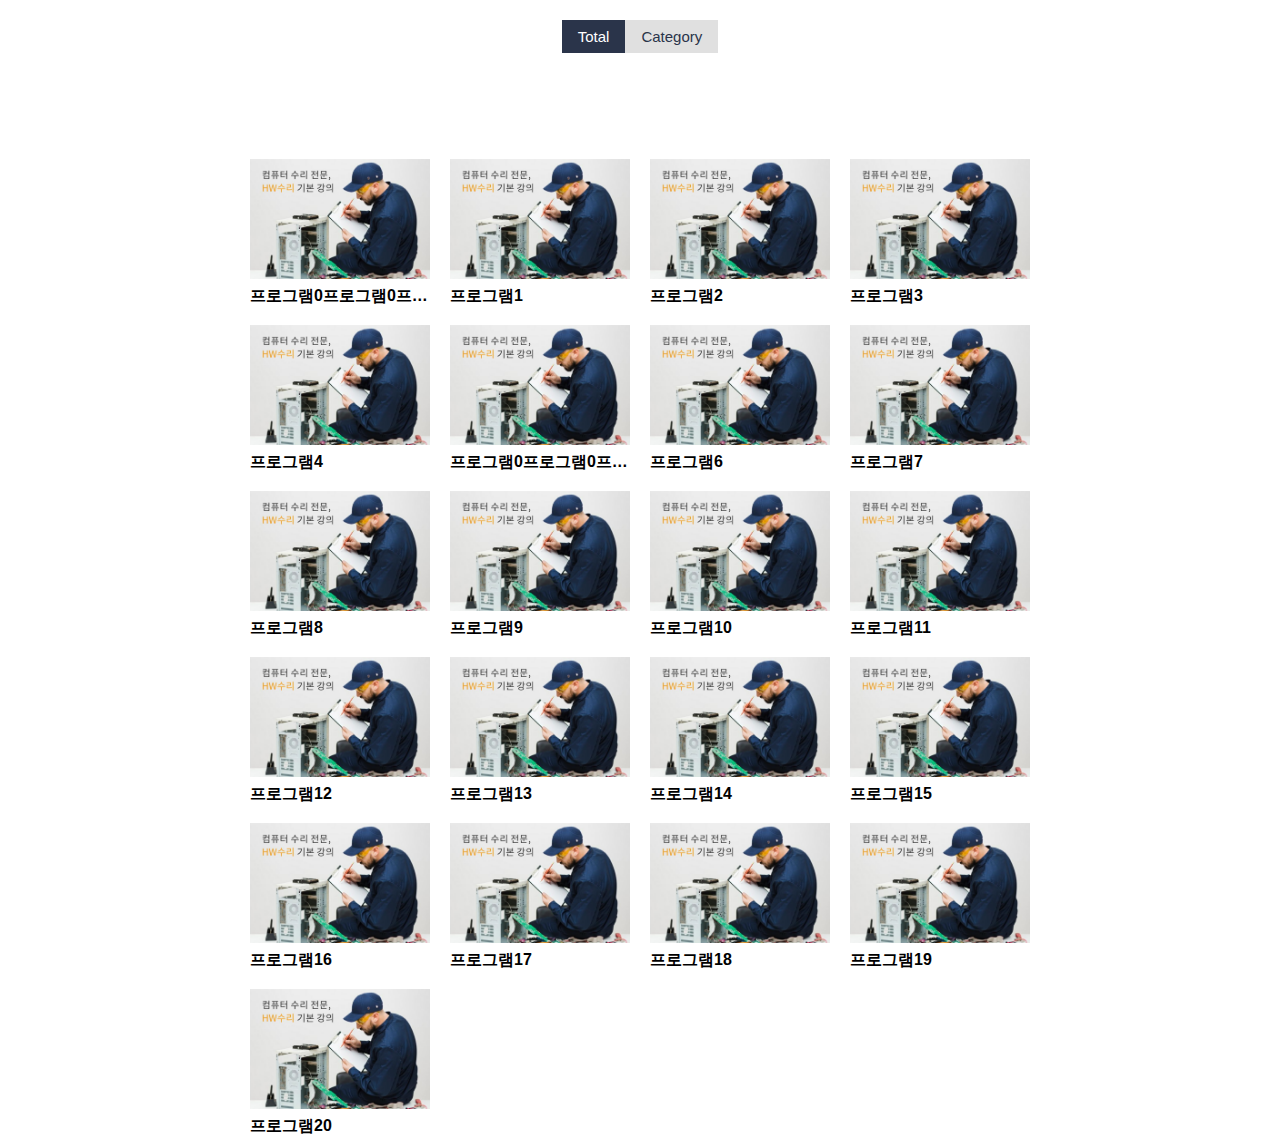
<file: programList.html>
<!DOCTYPE html>
<html lang="en">

<head>
    <meta charset="UTF-8">
    <meta http-equiv="X-UA-Compatible" content="IE=edge">
    <meta name="viewport" content="width=device-width, initial-scale=1.0">
    <title>Document</title>
    <link rel="stylesheet" href="css/default.css">
    <link rel="stylesheet" href="css/programList.css">
    
</head>

<body>
    <div class='btnDiv'>
        <button class='total'>Total</button>
        <button class='category'>Category</button>
    </div>
    <div class='title'>Notice</div>
    <div class='title'>Trip</div>
    <div class='title'>Activity</div>
    <div class='title'>Training</div>
    <script src="programList.js"></script>
</body>

</html>
</file>
<file: css/default.css>
@charset 'utf-8';

html {
	font-family: 'Apple SD Gothic Neo', Roboto, 'Noto Sans KR', NanumGothic, 'Malgun Gothic', sans-serif;
	line-height: 1.2;
	word-wrap: break-word;
}
body {
	-webkit-font-smoothing: antialiased;
}
html, body, div, span, applet, object, iframe,
h1, h2, h3, h4, h5, h6, p, blockquote, pre,
a, abbr, acronym, address, big, cite, code,
del, dfn, em, img, ins, kbd, q, s, samp,
small, strike, strong, sub, sup, tt, var,
b, u, i, center,
dl, dt, dd, ol, ul, li,
fieldset, form, label, legend,
table, caption, tbody, tfoot, thead, tr, th, td,
article, aside, canvas, details, embed,
figure, figcaption, footer, header, hgroup,
menu, nav, output, ruby, section, summary,
time, mark, audio, video {
	margin: 0;
	padding: 0;
	border: 0;
}
article, aside, details, figcaption, figure, footer, header, hgroup, menu, nav, section {
	display: block;
}
div, span, article, section, header, footer, aside, p, ul, li, fieldset, legend, label, a, nav, form {
	box-sizing: border-box;
}
ol, ul, li {
	list-style: none;
}
table {
	border-collapse: collapse;
	border-spacing: 0;
}
img {
	max-width: 100%;
	height: auto;
	border: 0;
}
button {
	border: 0;
	background: transparent;
	cursor: pointer;
}
</file>
<file: css/programList.css>
.programListContainer {
    position: relative;
    margin: 0 auto;
    width: 780px;
    /*
    display: flex;
    flex-wrap: wrap;
    justify-content: center;*/
}
.program {
    position: absolute;
    top: 14vh;
    display: flex;
    flex-direction: column;
    width: 180px;
    /*margin: 20px;*/
    cursor: pointer;
    transition: all .5s cubic-bezier(0.815, 0.020, 0.300, 1.005);
}

.programImg {
    width: 180px;
    height: 120px;	
    margin-bottom: 7px;
    background-size: contain;
    background-repeat: no-repeat;
    
}
.programTitle {
    font-weight: bolder;
    flex: 1 1 auto;
    text-overflow: ellipsis;
    white-space: nowrap;
    overflow: hidden;
}

.btnDiv {
    position: relative;
    display: flex;
    justify-content: center;
    top: 20px;

}

button {
    padding: 8px 16px;
    font-size: 15px;
    text-align: center;
    color: #2a344a;
    background: rgb(224, 224, 224);
    cursor: pointer;
    transition: all 0.2s ease-out;
    
}


button.active {
    background: #2a344a;
    color: #fff;
}

.title {
    top: 14vh;
    position: absolute;
    width: 200px;
    font-size: 2rem;
    font-weight: bolder;
    z-index: 1;
    opacity: 0;
    transition: all .5s cubic-bezier(0.815, 0.020, 0.300, 1.005);
}
</file>
